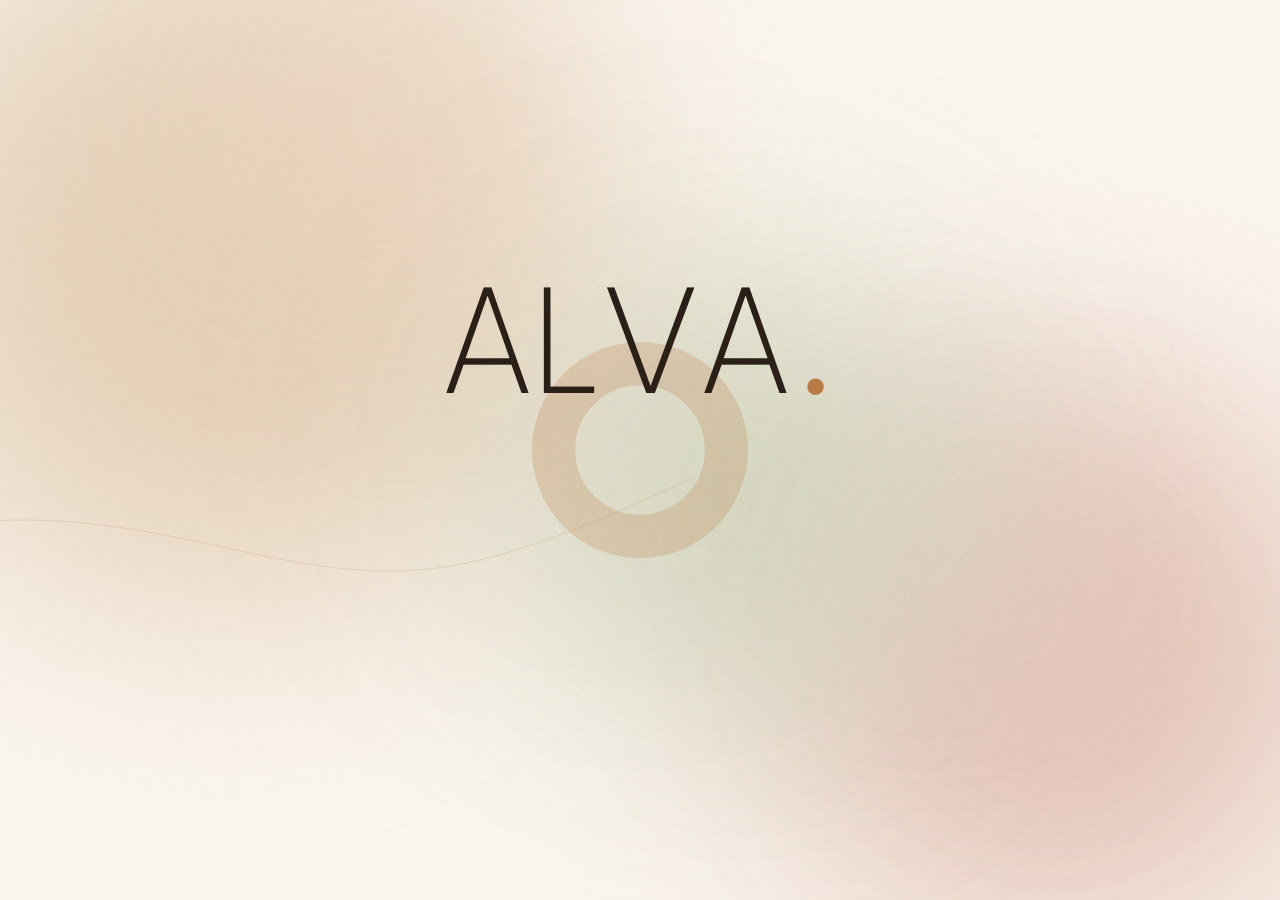
<file: coming-soon.html>
<!DOCTYPE html>
<html lang="fr">
<head>
<meta charset="UTF-8">
<meta name="viewport" content="width=device-width, initial-scale=1.0">
<title>ALVA. · Bientôt</title>
<meta name="robots" content="noindex, nofollow">
<link rel="preconnect" href="https://fonts.googleapis.com">
<link rel="preconnect" href="https://fonts.gstatic.com" crossorigin>
<link href="https://fonts.googleapis.com/css2?family=Jost:wght@300;400;500;700;900&family=League+Spartan:wght@200;300;400;500;700&family=Cormorant+Garamond:ital,wght@0,300;0,400;0,500;1,300;1,400;1,500;1,600&family=IBM+Plex+Mono:wght@300;400&display=swap" rel="stylesheet">
<link rel="stylesheet" href="assets/tokens.css">
<script src="https://cdnjs.cloudflare.com/ajax/libs/gsap/3.12.5/gsap.min.js"></script>
<style>
*,*::before,*::after{box-sizing:border-box;margin:0;padding:0}
html,body{height:100%;overflow:auto}
body{
  background:var(--paper);
  color:var(--ink);
  font-family:var(--font-display),sans-serif;
  display:flex;
  flex-direction:column;
  align-items:center;
  justify-content:center;
  min-height:100vh;
  position:relative;
}

/* ── Grain ── */
.grain{
  position:fixed;inset:0;pointer-events:none;z-index:100;
  background-image:url("data:image/svg+xml,%3Csvg viewBox='0 0 512 512' xmlns='http://www.w3.org/2000/svg'%3E%3Cfilter id='n'%3E%3CfeTurbulence type='fractalNoise' baseFrequency='.75' numOctaves='4' stitchTiles='stitch'/%3E%3C/filter%3E%3Crect width='100%25' height='100%25' filter='url(%23n)' opacity='.04'/%3E%3C/svg%3E");
  opacity:.5;mix-blend-mode:multiply;
}

/* ── Halos ── */
.halo-wrap{
  position:fixed;inset:0;pointer-events:none;z-index:0;
  mix-blend-mode:multiply;
}
.hblob{
  position:absolute;
  border-radius:50%;
  filter:blur(120px);
  opacity:0;
  will-change:transform,opacity;
}
.hb1{width:55vw;height:55vw;background:var(--halo-sand);top:-10%;left:-10%}
.hb2{width:45vw;height:45vw;background:var(--halo-rose);bottom:-5%;right:-5%}
.hb3{width:35vw;height:35vw;background:var(--halo-sage);top:30%;left:40%}

/* ── Glows hero ── */
.hero-glow{position:fixed;border-radius:50%;pointer-events:none;opacity:0;filter:blur(90px)}
.hg1{width:40vw;height:40vw;background:radial-gradient(circle,var(--cognac-100) 0%,transparent 70%);top:-15%;left:10%}
.hg2{width:30vw;height:30vw;background:radial-gradient(circle,var(--halo-rose) 0%,transparent 70%);bottom:10%;right:5%}
.hg3{width:25vw;height:25vw;background:radial-gradient(circle,var(--halo-sage) 0%,transparent 70%);top:40%;left:60%}

/* ── Courbes SVG ── */
.hero-contour{
  position:fixed;inset:0;width:100%;height:100%;
  pointer-events:none;z-index:1;opacity:0;
}
.hc-path{fill:none;stroke:var(--cognac);stroke-width:1px;opacity:0;stroke-dasharray:2000;stroke-dashoffset:2000}

/* ── Flash / Onde ── */
.hero-flash{
  position:fixed;inset:0;pointer-events:none;z-index:5;
  background:radial-gradient(circle at 50% 45%,rgba(185,122,69,.18) 0%,transparent 60%);
  opacity:0;
}
.hero-shock{
  position:fixed;top:50%;left:50%;transform:translate(-50%,-50%);
  width:10px;height:10px;border-radius:50%;
  background:transparent;border:2px solid var(--cognac);
  pointer-events:none;z-index:5;opacity:0;
}

/* ── Wordmark ── */
.cs-stage{
  position:relative;z-index:10;
  display:flex;flex-direction:column;align-items:center;
  gap:clamp(28px,4vh,52px);
  text-align:center;
  padding:0 24px;
}
.hc-wordmark{
  display:flex;align-items:baseline;gap:.04em;
  font-family:var(--font-sans),sans-serif;
  font-weight:200;
  font-size:clamp(72px,14vw,160px);
  letter-spacing:-.03em;
  color:var(--ink);
  line-height:1;
}
.hc-l{display:inline-block;opacity:0;transform:translateY(60px) scale(.7)}
.hc-dot{color:var(--cognac);opacity:0;transform:translateX(-120px)}

/* ── Coming soon ── */
.cs-label{
  font-family:var(--font-mono),monospace;
  font-size:clamp(10px,1.4vw,13px);
  letter-spacing:.28em;
  text-transform:uppercase;
  color:var(--mocha);
  opacity:0;
  transform:translateY(12px);
}

/* ── Formulaire code ── */
.cs-form{
  display:flex;flex-direction:column;align-items:center;gap:14px;
  opacity:0;transform:translateY(16px);
}
.cs-input-wrap{
  display:flex;align-items:center;
  border-bottom:1.5px solid var(--ink-300);
  gap:10px;
  padding-bottom:6px;
  transition:border-color .25s;
}
.cs-input-wrap:focus-within{border-color:var(--cognac)}
.cs-lock{color:var(--mocha);font-size:13px;opacity:.7}
.cs-input{
  background:transparent;border:none;outline:none;
  font-family:var(--font-mono),monospace;
  font-size:clamp(13px,2vw,15px);
  letter-spacing:.18em;
  text-transform:uppercase;
  color:var(--ink);
  width:min(200px,50vw);
  text-align:center;
}
.cs-input::placeholder{color:var(--ink-100);letter-spacing:.18em}
.cs-btn{
  background:var(--cognac);color:#fff;border:none;
  font-family:var(--font-sans),sans-serif;
  font-size:11px;font-weight:500;letter-spacing:.2em;text-transform:uppercase;
  padding:11px 28px;border-radius:2px;
  cursor:pointer;
  transition:background .2s,transform .15s;
}
.cs-btn:hover{background:var(--cognac-700);transform:translateY(-1px)}
.cs-btn:active{transform:translateY(0)}
.cs-error{
  font-family:var(--font-mono),monospace;
  font-size:11px;letter-spacing:.12em;
  color:var(--rose-700);
  opacity:0;
  transition:opacity .3s;
  min-height:16px;
}
.cs-error.show{opacity:1}

/* ── Tagline bas ── */
.cs-tagline{
  position:fixed;bottom:clamp(24px,4vh,40px);left:0;right:0;
  text-align:center;
  font-family:var(--font-serif),serif;
  font-style:italic;
  font-size:clamp(13px,1.6vw,16px);
  color:var(--ink-300);
  opacity:0;
  z-index:10;
}

/* ── Reduced motion ── */
@media(prefers-reduced-motion:reduce){
  .hc-l,.hc-dot,.cs-label,.cs-form,.hero-glow,.hblob{opacity:1!important;transform:none!important}
  .hc-path{opacity:.4!important;stroke-dashoffset:0!important}
  .cs-tagline{opacity:1!important}
}
</style>
</head>
<body>

<div class="grain"></div>

<div class="halo-wrap">
  <div class="hblob hb1"></div>
  <div class="hblob hb2"></div>
  <div class="hblob hb3"></div>
</div>

<div class="hero-glow hg1"></div>
<div class="hero-glow hg2"></div>
<div class="hero-glow hg3"></div>

<svg class="hero-contour" viewBox="0 0 1440 900" preserveAspectRatio="xMidYMid slice" aria-hidden="true">
  <g>
    <path class="hc-path c1" d="M-50,540 C220,470 360,610 560,560 C780,505 900,360 1140,420 C1320,465 1420,400 1500,430"/>
    <path class="hc-path c2" d="M-50,640 C260,600 380,700 620,650 C840,604 980,500 1180,540 C1340,572 1430,520 1500,545"/>
    <path class="hc-path c3" d="M-50,440 C200,380 380,500 580,450 C800,396 920,270 1160,320 C1340,358 1430,300 1500,330"/>
  </g>
</svg>

<div class="hero-flash"></div>
<div class="hero-shock"></div>

<div class="cs-stage">

  <div class="hc-wordmark">
    <span class="hc-l hc-l1">A</span>
    <span class="hc-l hc-l2">L</span>
    <span class="hc-l hc-l3">V</span>
    <span class="hc-l hc-l4">A</span>
    <span class="hc-dot">.</span>
  </div>

  <div class="cs-label">Coming soon</div>

  <div class="cs-form">
    <div class="cs-input-wrap">
      <span class="cs-lock">&#9679;</span>
      <input class="cs-input" type="text" id="codeInput" placeholder="CODE D'ACCÈS" autocomplete="off" maxlength="20" spellcheck="false">
    </div>
    <button class="cs-btn" id="codeBtn">Accéder</button>
    <div class="cs-error" id="codeError">Code incorrect — réessayez</div>
  </div>

</div>

<p class="cs-tagline" id="csTagline">Arriver quelque part, <em>et choisir d'y appartenir.</em></p>

<script>
(function(){
  /* ── Vérification au chargement ── */
  if(localStorage.getItem('alva_access')==='granted'){
    window.location.replace('index.html');
    return;
  }

  const ACCESS_CODE = 'Alva709';

  /* ── Animation GSAP ── */
  var tl = gsap.timeline({defaults:{ease:'cubic-bezier(.16,1,.3,1)'}});

  // Halos + glows
  tl.to('.hblob',{opacity:1,duration:2,stagger:.3},0)
    .to('.hero-glow',{opacity:1,duration:2.5,stagger:.4},0.2)

  // Lettres montent du bas
    .to('.hc-l',{opacity:1,y:0,scale:1,duration:.7,stagger:.08},0.4)

  // Point arrive de la gauche
    .to('.hc-dot',{opacity:1,x:0,duration:.5,ease:'power3.out'},1.1)

  // Flash + onde
    .to('.hero-flash',{opacity:1,duration:.08},1.55)
    .to('.hero-flash',{opacity:0,duration:.4},1.63)
    .to('.hero-shock',{opacity:1,scale:1,duration:.05},1.55)
    .to('.hero-shock',{scale:28,opacity:0,duration:.8,ease:'power2.out'},1.58)

  // Courbes se dessinent
    .to('.hero-contour',{opacity:1,duration:.1},1.6)
    .to('.hc-path',{strokeDashoffset:0,opacity:.45,duration:1.4,stagger:.25,ease:'power2.out'},1.65)

  // "Coming soon" + formulaire
    .to('.cs-label',{opacity:1,y:0,duration:.6},2.0)
    .to('.cs-form',{opacity:1,y:0,duration:.7},2.2)
    .to('#csTagline',{opacity:1,duration:.8},2.5);

  /* ── Logique du code ── */
  function tryCode(){
    var val = document.getElementById('codeInput').value.trim();
    if(val === ACCESS_CODE){
      localStorage.setItem('alva_access','granted');
      gsap.to('.cs-stage',{opacity:0,y:-20,duration:.5,onComplete:function(){
        window.location.replace('index.html');
      }});
    } else {
      var err = document.getElementById('codeError');
      err.classList.add('show');
      gsap.fromTo('#codeInput',{x:-8},{x:0,duration:.4,ease:'elastic.out(1,.3)'});
      setTimeout(function(){err.classList.remove('show')},2500);
    }
  }

  document.getElementById('codeBtn').addEventListener('click', tryCode);
  document.getElementById('codeInput').addEventListener('keydown', function(e){
    if(e.key==='Enter') tryCode();
  });
})();
</script>
</body>
</html>
</file>
<file: assets/tokens.css>
/* =====================================================================
   ALVA — TOKENS « COGNAC »
   Source de vérité de la direction artistique. Branché AVANT alva.css
   sur toutes les pages. Palette construite en OKLCH, chroma plafonnée
   (0.04–0.11) : aucune couleur ne peut être agressive.
   Couleur signature = le cognac (la couleur du produit du territoire).

   LOI D'USAGE
   · Fond --paper partout (sauf le hero). Les sections se distinguent par
     la typo, l'espace et de petites touches — jamais par blocs de couleur.
   · --cognac = uniquement le bouton d'action principal. Une seule couleur
     vive visible à la fois.
   · Contrastes : ink/paper 11.8:1 (AAA) · paper/cognac 4.9:1 (AA boutons).
   ===================================================================== */
:root{
  /* ── Ancrages — 90 % de la surface ───────────────────────────────── */
  /* Le « vert sapin » est remplacé par un brun espresso chaud : cohérent
     avec le cognac, très contrasté sur le crème (≈ 12:1, AAA). */
  --ink:#2B2018;          --ink-soft:#4A3726;
  --paper:#FAF6EF;        --paper-2:#F1E9DB;     --paper-3:#E9DECB;
  --mocha:#9F7E69;

  /* ── Accents — 8 %, petites touches ──────────────────────────────── */
  --cognac:#B97A45;       /* SIGNATURE — le seul bouton CTA, le point d'ALVA */
  --rose:#CF9A8E;         --ochre:#D2A45E;       --sage:#9FB28C;     --dusk:#9BA9BB;

  /* ── Rampes tonales ──────────────────────────────────────────────── */
  --cognac-700:#94602F;   --cognac-300:#D2A479;  --cognac-100:#ECD7C2;
  --ink-700:#2B2018;      --ink-300:#6E5C49;     --ink-100:#B7A793;
  --rose-700:#B07A6D;     --rose-300:#E2BCB3;
  --sage-700:#849072;     --sage-300:#C2CEB2;

  /* ── Halo — chroma quasi nulle, lit comme une lumière ────────────── */
  --halo-sand:#EAD9C5;    --halo-rose:#E8C9C0;   --halo-sage:#D3DCC8;   --halo-lilac:#DDC9D5;

  /* ── Espresso « Cognac feutré » — fond du menu plein écran & blocs sombres
     (la teinte chaude des cercles de la charte partenaires). ───────── */
  --espresso:#2A2017;     --espresso-2:#3B2C1E;  --espresso-3:#4A3726;
  --paper-veil:rgba(250,246,239,.72);   /* fond léger du header au scroll */

  /* ── Typo & easing (noms du dossier) ─────────────────────────────── */
  --font-display:'Jost',sans-serif;
  --font-serif:'Cormorant Garamond',serif;
  --font-sans:'League Spartan',sans-serif;
  --font-mono:'IBM Plex Mono',monospace;
  --ease:cubic-bezier(.16,1,.3,1);

  /* ── Alias internes (compat moteur alva.css/js existant) ─────────── */
  --D:var(--font-display);
  --S:var(--font-sans);
  --E:var(--font-serif);
  --M:var(--font-mono);
  --o:var(--ease);

  /* ── Remappage legacy → feutré ───────────────────────────────────────
     L'ancien moteur référence ces noms (var(--cta), var(--pinkP)…).
     On les pointe vers la palette Cognac pour recolorer tout le site
     d'un coup, sans réécrire chaque sélecteur. ────────────────────── */
  --ink2:var(--ink-soft);
  --text:var(--ink);
  --muted:var(--mocha);
  --cta:var(--cognac);          /* le bouton d'action — cognac, point final */
  --orange:var(--cognac);       /* hovers/liens interactifs → cognac */
  --yellow:var(--ochre);
  --gold:var(--cognac-300);
  --copper:var(--cognac-700);
  --cream:var(--paper-2);
  --white:#FFFFFF;

  /* Fonds de cartes — teintes de territoire désaturées (pas de néon) */
  --pinkP:var(--halo-rose);
  --greenP:var(--halo-sage);
  --blueP:#D8DEE2;
  --lilacP:var(--halo-lilac);
  --yellowP:var(--paper-3);
  --orangeP:var(--halo-sand);

  /* Survols « flash » → on assombrit dans une famille feutrée
     (texte blanc lisible), jamais de couleur criarde. */
  --flash-pink:#8C5B4E;
  --flash-green:#4E6152;
  --flash-blue:#5C6B79;
  --flash-lilac:#6F5A66;
  --flash-yellow:var(--cognac-700);
  --flash-orange:var(--cognac-700);
}
</file>
